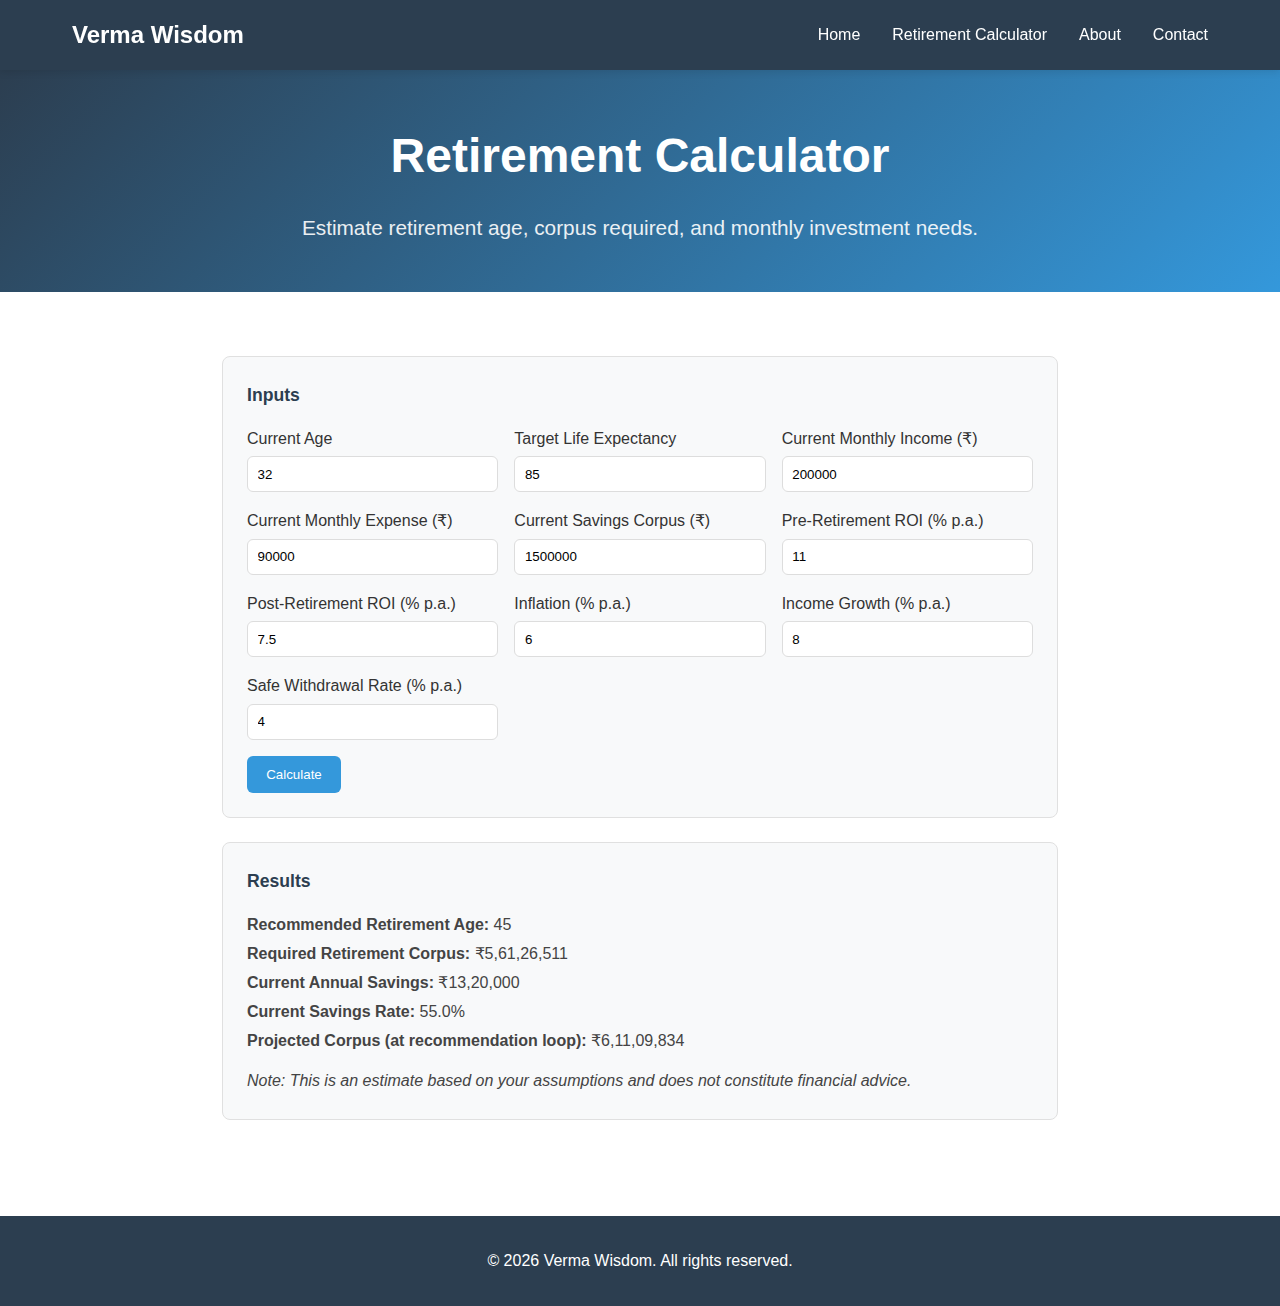
<file: retirement-calculator.html>
<!DOCTYPE html>
<html lang="en">
<head>
    <meta charset="UTF-8">
    <meta name="viewport" content="width=device-width, initial-scale=1.0">
    <title>Retirement Calculator - Verma Wisdom</title>
    <link rel="stylesheet" href="css/styles.css">
</head>
<body>
    <header>
        <nav class="navbar">
            <div class="nav-container">
                <a href="/" class="logo">Verma Wisdom</a>
                <ul class="nav-links">
                    <li><a href="/">Home</a></li>
                    <li><a href="/retirement-calculator.html">Retirement Calculator</a></li>
                    <li><a href="/#about">About</a></li>
                    <li><a href="/#contact">Contact</a></li>
                </ul>
            </div>
        </nav>
    </header>

    <main>
        <section class="hero" style="padding:3rem 2rem; margin-bottom:2rem;">
            <div class="container">
                <h1>Retirement Calculator</h1>
                <p>Estimate retirement age, corpus required, and monthly investment needs.</p>
            </div>
        </section>

        <section class="blog-section" style="margin-bottom:2rem;">
            <div class="container" style="display:block; max-width:900px;">
                <div class="categories" style="margin-bottom:1.5rem;">
                    <h3>Inputs</h3>
                    <div style="display:grid; grid-template-columns:repeat(auto-fit,minmax(220px,1fr)); gap:1rem;">
                        <label>Current Age
                            <input id="currentAge" type="number" value="32" style="width:100%; padding:.6rem; margin-top:.3rem; border:1px solid #ddd; border-radius:6px;">
                        </label>
                        <label>Target Life Expectancy
                            <input id="lifeAge" type="number" value="85" style="width:100%; padding:.6rem; margin-top:.3rem; border:1px solid #ddd; border-radius:6px;">
                        </label>
                        <label>Current Monthly Income (₹)
                            <input id="income" type="number" value="200000" style="width:100%; padding:.6rem; margin-top:.3rem; border:1px solid #ddd; border-radius:6px;">
                        </label>
                        <label>Current Monthly Expense (₹)
                            <input id="expense" type="number" value="90000" style="width:100%; padding:.6rem; margin-top:.3rem; border:1px solid #ddd; border-radius:6px;">
                        </label>
                        <label>Current Savings Corpus (₹)
                            <input id="corpus" type="number" value="1500000" style="width:100%; padding:.6rem; margin-top:.3rem; border:1px solid #ddd; border-radius:6px;">
                        </label>
                        <label>Pre-Retirement ROI (% p.a.)
                            <input id="preROI" type="number" value="11" step="0.1" style="width:100%; padding:.6rem; margin-top:.3rem; border:1px solid #ddd; border-radius:6px;">
                        </label>
                        <label>Post-Retirement ROI (% p.a.)
                            <input id="postROI" type="number" value="7.5" step="0.1" style="width:100%; padding:.6rem; margin-top:.3rem; border:1px solid #ddd; border-radius:6px;">
                        </label>
                        <label>Inflation (% p.a.)
                            <input id="inflation" type="number" value="6" step="0.1" style="width:100%; padding:.6rem; margin-top:.3rem; border:1px solid #ddd; border-radius:6px;">
                        </label>
                        <label>Income Growth (% p.a.)
                            <input id="incomeGrowth" type="number" value="8" step="0.1" style="width:100%; padding:.6rem; margin-top:.3rem; border:1px solid #ddd; border-radius:6px;">
                        </label>
                        <label>Safe Withdrawal Rate (% p.a.)
                            <input id="swr" type="number" value="4" step="0.1" style="width:100%; padding:.6rem; margin-top:.3rem; border:1px solid #ddd; border-radius:6px;">
                        </label>
                    </div>
                    <button onclick="calculateRetirement()" style="margin-top:1rem; background:var(--accent-color); color:#fff; border:none; padding:.7rem 1.2rem; border-radius:6px; cursor:pointer;">Calculate</button>
                </div>

                <div class="categories">
                    <h3>Results</h3>
                    <div id="result" style="font-size:1rem; color:#444; line-height:1.8;">Enter values and click Calculate.</div>
                </div>
            </div>
        </section>
    </main>

    <footer>
        <p>&copy; 2026 Verma Wisdom. All rights reserved.</p>
    </footer>

    <script>
        function formatINR(v) {
            return new Intl.NumberFormat('en-IN', { style: 'currency', currency: 'INR', maximumFractionDigits: 0 }).format(v);
        }

        function calculateRetirement() {
            const currentAge = Number(document.getElementById('currentAge').value);
            const lifeAge = Number(document.getElementById('lifeAge').value);
            const monthlyIncome = Number(document.getElementById('income').value);
            const monthlyExpense = Number(document.getElementById('expense').value);
            const startingCorpus = Number(document.getElementById('corpus').value);
            const preROI = Number(document.getElementById('preROI').value) / 100;
            const postROI = Number(document.getElementById('postROI').value) / 100;
            const inflation = Number(document.getElementById('inflation').value) / 100;
            const incomeGrowth = Number(document.getElementById('incomeGrowth').value) / 100;
            const swr = Number(document.getElementById('swr').value) / 100;

            let annualIncome = monthlyIncome * 12;
            let annualExpense = monthlyExpense * 12;
            let corpus = Math.max(0, startingCorpus);
            let retirementAge = null;
            let requiredCorpus = 0;

            for (let age = currentAge; age <= 80; age++) {
                const annualSavings = Math.max(annualIncome - annualExpense, 0);
                corpus = corpus * (1 + preROI) + annualSavings;

                const retirementExpense = annualExpense * 0.85;
                const yearsInRetirement = Math.max(1, lifeAge - (age + 1));
                const withdrawalNeed = retirementExpense / Math.max(0.01, swr);
                const realPostReturn = (1 + postROI) / (1 + inflation) - 1;
                const durationNeed = Math.abs(realPostReturn) < 0.0001
                    ? retirementExpense * yearsInRetirement
                    : retirementExpense * ((1 - Math.pow(1 + realPostReturn, -yearsInRetirement)) / realPostReturn);

                requiredCorpus = Math.max(withdrawalNeed, durationNeed);

                if (corpus >= requiredCorpus) {
                    retirementAge = age + 1;
                    break;
                }

                annualIncome = annualIncome * (1 + incomeGrowth);
                annualExpense = annualExpense * (1 + inflation);
            }

            const annualSavingsNow = Math.max(monthlyIncome - monthlyExpense, 0) * 12;
            const savingsRate = monthlyIncome > 0 ? ((monthlyIncome - monthlyExpense) / monthlyIncome) * 100 : 0;

            document.getElementById('result').innerHTML = `
                <p><strong>Recommended Retirement Age:</strong> ${retirementAge ? retirementAge : '80+'}</p>
                <p><strong>Required Retirement Corpus:</strong> ${formatINR(requiredCorpus)}</p>
                <p><strong>Current Annual Savings:</strong> ${formatINR(annualSavingsNow)}</p>
                <p><strong>Current Savings Rate:</strong> ${savingsRate.toFixed(1)}%</p>
                <p><strong>Projected Corpus (at recommendation loop):</strong> ${formatINR(corpus)}</p>
                <p style="margin-top:.7rem;"><em>Note: This is an estimate based on your assumptions and does not constitute financial advice.</em></p>
            `;
        }

        calculateRetirement();
    </script>
</body>
</html>
</file>
<file: css/styles.css>
:root {
    --primary-color: #2c3e50;
    --accent-color: #3498db;
    --text-color: #333;
    --light-bg: #f8f9fa;
    --border-color: #e0e0e0;
    --shadow: 0 2px 8px rgba(0, 0, 0, 0.1);
    --transition: all 0.3s ease;
}

* {
    margin: 0;
    padding: 0;
    box-sizing: border-box;
}

html {
    scroll-behavior: smooth;
}

body {
    font-family: -apple-system, BlinkMacSystemFont, 'Segoe UI', Roboto, 'Helvetica Neue', Arial, sans-serif;
    color: var(--text-color);
    line-height: 1.6;
    background-color: #fff;
}

/* Header & Navigation */
header {
    background-color: var(--primary-color);
    color: white;
    position: sticky;
    top: 0;
    z-index: 100;
    box-shadow: var(--shadow);
}

.navbar {
    padding: 1rem 0;
}

.nav-container {
    max-width: 1200px;
    margin: 0 auto;
    padding: 0 2rem;
    display: flex;
    justify-content: space-between;
    align-items: center;
}

.logo {
    font-size: 1.5rem;
    font-weight: 700;
    color: white;
    text-decoration: none;
    transition: var(--transition);
}

.logo:hover {
    color: var(--accent-color);
}

.nav-links {
    display: flex;
    list-style: none;
    gap: 2rem;
}

.nav-links a {
    color: white;
    text-decoration: none;
    transition: var(--transition);
    font-weight: 500;
}

.nav-links a:hover {
    color: var(--accent-color);
}

/* Container */
.container {
    max-width: 1200px;
    margin: 0 auto;
    padding: 0 2rem;
}

/* Hero Section */
.hero {
    background: linear-gradient(135deg, var(--primary-color) 0%, var(--accent-color) 100%);
    color: white;
    padding: 6rem 2rem;
    text-align: center;
    margin-bottom: 4rem;
}

.hero h1 {
    font-size: 3rem;
    margin-bottom: 1rem;
    animation: slideInDown 0.6s ease;
}

.hero p {
    font-size: 1.3rem;
    opacity: 0.9;
    animation: slideInUp 0.6s ease 0.2s both;
}

@keyframes slideInDown {
    from {
        opacity: 0;
        transform: translateY(-30px);
    }
    to {
        opacity: 1;
        transform: translateY(0);
    }
}

@keyframes slideInUp {
    from {
        opacity: 0;
        transform: translateY(30px);
    }
    to {
        opacity: 1;
        transform: translateY(0);
    }
}

/* Blog Section */
.blog-section {
    padding: 2rem 0;
    margin-bottom: 4rem;
}

.blog-section .container {
    display: grid;
    /* left sidebar, main content, right books column */
    grid-template-columns: 250px 1fr 250px;
    gap: 3rem;
}

/* books section styling mirrors categories */
.books .books-section {
    background: var(--light-bg);
    padding: 1.5rem;
    border-radius: 8px;
    border: 1px solid var(--border-color);
}

.books h3 {
    margin-bottom: 1rem;
    color: var(--primary-color);
    font-size: 1.1rem;
}

.books ul {
    list-style: none;
}

.books li {
    margin-bottom: 0.5rem;
}

.sidebar {
    position: sticky;
    top: 100px;
    height: fit-content;
}

.categories {
    background: var(--light-bg);
    padding: 1.5rem;
    border-radius: 8px;
    border: 1px solid var(--border-color);
}

.categories h3 {
    margin-bottom: 1rem;
    color: var(--primary-color);
    font-size: 1.1rem;
}

.categories ul {
    list-style: none;
}

.categories li {
    margin-bottom: 0.5rem;
}

.categories a {
    color: var(--accent-color);
    text-decoration: none;
    transition: var(--transition);
    display: inline-block;
}

.categories a:hover {
    color: var(--primary-color);
    padding-left: 0.5rem;
}

/* Posts Grid */
.posts-grid {
    display: grid;
    grid-template-columns: repeat(auto-fill, minmax(300px, 1fr));
    gap: 2rem;
}

.post-card {
    background: white;
    border: 1px solid var(--border-color);
    border-radius: 8px;
    overflow: hidden;
    transition: var(--transition);
    box-shadow: var(--shadow);
    cursor: pointer;
    display: flex;
    flex-direction: column;
    text-decoration: none;
    color: inherit;
}

.post-card:hover {
    transform: translateY(-4px);
    box-shadow: 0 4px 16px rgba(0, 0, 0, 0.15);
}

.post-card-header {
    padding: 0 1.5rem;
    padding-top: 1.5rem;
}

.post-card h3 {
    color: var(--primary-color);
    margin-bottom: 0.5rem;
    font-size: 1.3rem;
    line-height: 1.4;
}

.post-card p {
    color: #666;
    font-size: 0.95rem;
    margin-bottom: 1rem;
}

.post-card-footer {
    padding: 0 1.5rem 1.5rem 1.5rem;
    margin-top: auto;
    display: flex;
    justify-content: space-between;
    align-items: center;
    border-top: 1px solid var(--border-color);
    padding-top: 1rem;
}

.post-date {
    font-size: 0.85rem;
    color: #999;
}

.category-tag {
    display: inline-block;
    background-color: var(--accent-color);
    color: white;
    padding: 0.3rem 0.8rem;
    border-radius: 20px;
    font-size: 0.8rem;
    font-weight: 600;
}

/* Post Container */
.post-container {
    padding: 4rem 0;
    margin-bottom: 4rem;
}

.post-header {
    margin-bottom: 3rem;
    border-bottom: 2px solid var(--border-color);
    padding-bottom: 2rem;
}

.post-header h1 {
    font-size: 2.5rem;
    color: var(--primary-color);
    margin-bottom: 1rem;
    line-height: 1.3;
}

.post-meta {
    display: flex;
    gap: 1.5rem;
    align-items: center;
    color: #666;
    font-size: 0.95rem;
}

.post-content {
    font-size: 1.1rem;
    line-height: 1.8;
    color: var(--text-color);
}

.post-content h2 {
    fontSize: 1.8rem;
    color: var(--primary-color);
    margin-top: 2rem;
    margin-bottom: 1rem;
}

.post-content h3 {
    font-size: 1.4rem;
    color: var(--primary-color);
    margin-top: 1.5rem;
    margin-bottom: 0.8rem;
}

.post-content p {
    margin-bottom: 1.5rem;
}

.post-content ul,
.post-content ol {
    margin-left: 2rem;
    margin-bottom: 1.5rem;
}

.post-content li {
    margin-bottom: 0.5rem;
}

.post-content code {
    background-color: var(--light-bg);
    padding: 0.2rem 0.6rem;
    border-radius: 4px;
    font-family: 'Monaco', 'Courier New', monospace;
    font-size: 0.9rem;
}

.post-content pre {
    background-color: var(--primary-color);
    color: white;
    padding: 1.5rem;
    border-radius: 8px;
    overflow-x: auto;
    margin-bottom: 1.5rem;
    font-size: 0.9rem;
}

.post-content blockquote {
    border-left: 4px solid var(--accent-color);
    padding-left: 1.5rem;
    margin-left: 0;
    margin-bottom: 1.5rem;
    color: #666;
    font-style: italic;
}

/* Related Posts Section */
.related-posts {
    padding: 3rem 0;
    background: var(--light-bg);
    margin-top: 4rem;
}

.related-posts h3 {
    margin-bottom: 2rem;
    color: var(--primary-color);
    font-size: 1.5rem;
}

/* About & Contact Sections */
.about-section,
.contact-section {
    padding: 4rem 0;
    margin-bottom: 2rem;
}

.about-section h2,
.contact-section h2 {
    color: var(--primary-color);
    font-size: 2rem;
    margin-bottom: 1.5rem;
}

.about-section p,
.contact-section p {
    font-size: 1.1rem;
    line-height: 1.8;
    color: #666;
    margin-bottom: 1rem;
}

.contact-links {
    display: flex;
    gap: 1.5rem;
    margin-top: 2rem;
}

.contact-links a {
    display: inline-block;
    padding: 0.8rem 1.5rem;
    background-color: var(--accent-color);
    color: white;
    text-decoration: none;
    border-radius: 4px;
    transition: var(--transition);
    font-weight: 500;
}

.contact-links a:hover {
    background-color: var(--primary-color);
    transform: translateY(-2px);
}

/* Footer */
footer {
    background-color: var(--primary-color);
    color: white;
    text-align: center;
    padding: 2rem;
    margin-top: 4rem;
}

/* Responsive Design */
@media (max-width: 768px) {
    .blog-section .container {
        grid-template-columns: 1fr;
    }

    .sidebar {
        position: static;
    }

    .hero h1 {
        font-size: 2rem;
    }

    .hero p {
        font-size: 1.1rem;
    }

    .nav-links {
        gap: 1rem;
    }

    .nav-links a {
        font-size: 0.9rem;
    }

    .posts-grid {
        grid-template-columns: repeat(auto-fill, minmax(250px, 1fr));
    }

    .post-header h1 {
        font-size: 1.8rem;
    }

    .post-meta {
        flex-direction: column;
        align-items: flex-start;
        gap: 0.5rem;
    }

    .contact-links {
        flex-direction: column;
    }

    .contact-links a {
        width: 100%;
        text-align: center;
    }

    .form-row {
        grid-template-columns: 1fr;
    }
}

@media (max-width: 480px) {
    .nav-container {
        flex-direction: column;
        gap: 1rem;
    }

    .nav-links {
        gap: 0.5rem;
    }

    .hero {
        padding: 3rem 1rem;
    }

    .hero h1 {
        font-size: 1.5rem;
    }

    .container {
        padding: 0 1rem;
    }
}

/* Contact Form */
.contact-form {
    margin-top: 2rem;
    margin-bottom: 2.5rem;
    background: white;
    border: 1px solid var(--border-color);
    border-radius: 8px;
    padding: 2rem;
    box-shadow: var(--shadow);
    max-width: 640px;
}

.form-row {
    display: grid;
    grid-template-columns: 1fr 1fr;
    gap: 1.2rem;
}

.form-group {
    display: flex;
    flex-direction: column;
    margin-bottom: 1.2rem;
}

.form-group label {
    font-size: 0.9rem;
    font-weight: 600;
    color: var(--primary-color);
    margin-bottom: 0.4rem;
}

.form-group input,
.form-group textarea {
    padding: 0.7rem 1rem;
    border: 1px solid var(--border-color);
    border-radius: 6px;
    font-size: 1rem;
    font-family: inherit;
    transition: border-color 0.2s, box-shadow 0.2s;
    background: #fafafa;
    color: #333;
    outline: none;
}

.form-group input:focus,
.form-group textarea:focus {
    border-color: var(--accent-color);
    box-shadow: 0 0 0 3px rgba(74, 144, 226, 0.15);
    background: white;
}

.form-group textarea {
    resize: vertical;
    min-height: 120px;
}

.contact-submit-btn {
    display: inline-block;
    padding: 0.85rem 2.2rem;
    background: var(--accent-color);
    color: white;
    border: none;
    border-radius: 6px;
    font-size: 1rem;
    font-weight: 600;
    cursor: pointer;
    transition: var(--transition);
    font-family: inherit;
}

.contact-submit-btn:hover {
    background: var(--primary-color);
    transform: translateY(-2px);
    box-shadow: 0 4px 12px rgba(0,0,0,0.15);
}
</file>
